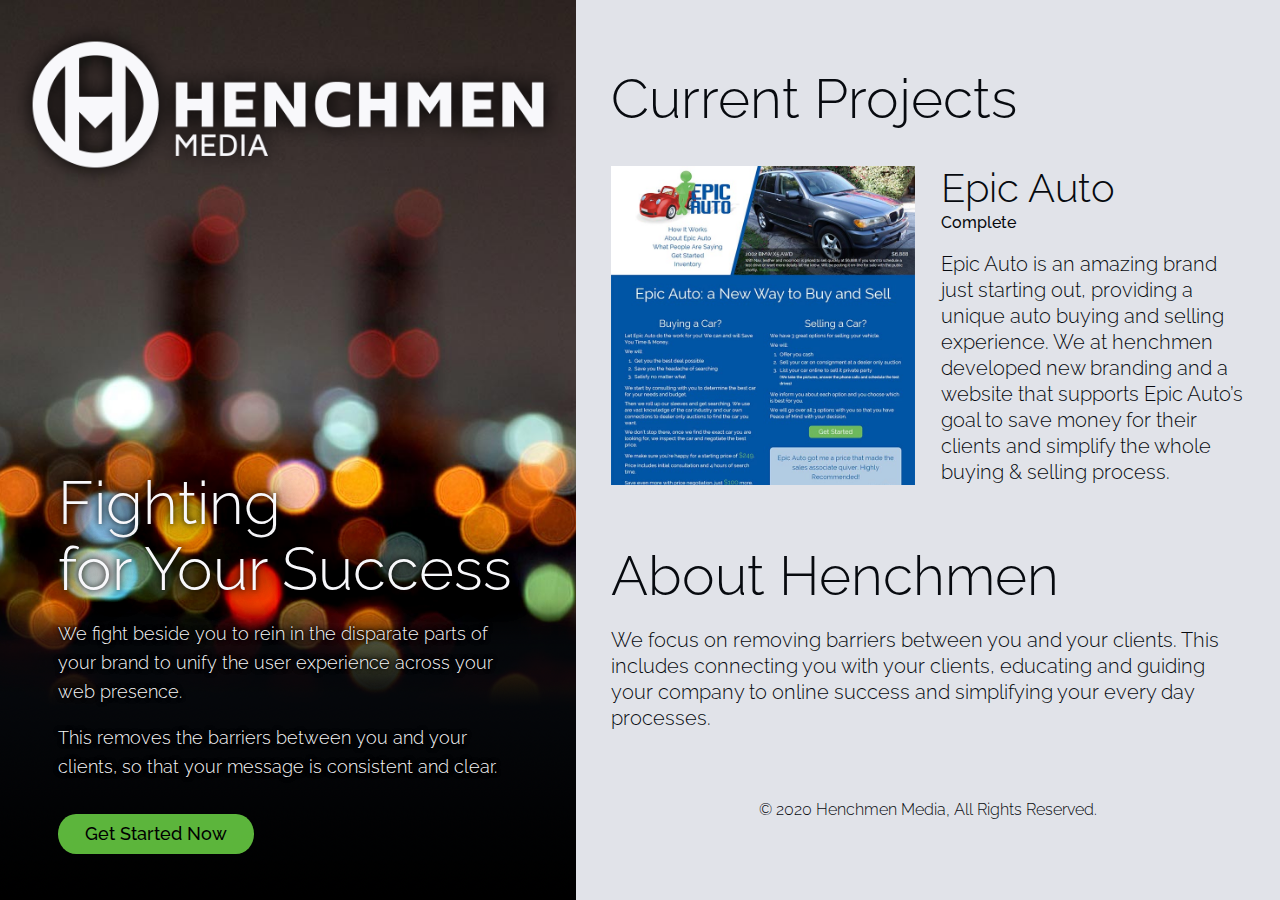
<file: index.html>
<!doctype html>

<html lang="en-US">

<head>
<meta charset="utf-8">

<meta http-equiv="X-UA-Compatible" content="IE=edge,chrome=1">

<title>Henchmen Media</title>

<meta name="HandheldFriendly" content="True">
<meta name="MobileOptimized" content="320">
<meta name="viewport" content="width=device-width, initial-scale=1.0"/>

<link rel="stylesheet" href="./css/style.css" type="text/css" media="all" />

</head>

<body class="home page-template-default page">

<div id="wrapper">

<main id="main" class="page">
<div class="contain">

<article class="clearfix page type-page status-publish hentry" role="article" itemscope itemtype="http://schema.org/BlogPosting" itemprop="articleBody">
	<section class="entry-content clearfix">

		<div class="header-page header-home">
			<div class="header-logo"><a href="#top" class="logo scroll"><img src="./images/logo1.png" alt="logo" width="617" height="187" /></a></div>
			<div class="header-text">
				<h1>Fighting<br />
					for Your Success</h1>
				<p>We fight beside you to rein in the disparate parts of your brand to unify the user experience across your web presence.</p>
				<p>This removes the barriers between you and your clients, so that your message is consistent and clear.</p>
				<div class="header-footer">
					<a href="#start" class="button scroll">Get Started Now</a>
				</div>
			</div>
		</div>

		<div class="body-page body-home">

			<h2 id="top">Current Projects</h2>
			<div class="flex projects">
				<div class="project-image"><img src="./images/screen-epicauto.jpg" alt="" width="700" height="800" /></div>
				<div class="project-content">
					<h3>Epic Auto</h3>
					<h4>Complete</h4>
					<p>Epic Auto is an amazing brand just starting out, providing a unique auto buying and selling experience. We at henchmen developed new branding and a website that supports Epic Auto&#8217;s goal to save money for their clients and simplify the whole buying &#038; selling process.</p>
				</div>
			</div>

			<h2>About Henchmen</h2>
			<p>We focus on removing barriers between you and your clients. This includes connecting you with your clients, educating and guiding your company to online success and simplifying your every day processes.</p>

		</div>

	</section>
</article>

<footer id="footer" role="contentinfo">
<div class="contain">
	<span>&copy; 2020 Henchmen Media, All Rights Reserved.</span>
</div>
</footer>

</div>
</main>

</div>

</body>

</html>
</file>
<file: css/style.css>
@import url(https://fonts.googleapis.com/css?family=Raleway:300,500);

/* Normalize */
*, *:before, *:after { -webkit-box-sizing: border-box; -moz-box-sizing: border-box; -ms-box-sizing: border-box; box-sizing: border-box; }
html{font-size:100%;-webkit-text-size-adjust:100%;-ms-text-size-adjust:100%}
body,table,iframe,div,section,article,header,footer,main,nav,h1,h2,h3,h4,h5,h6,hr,form,fieldset,legend,button,input,select,textarea,ul,ol,li,dl,dt,dd,blockquote,p,details,summary,pre,figure,img,audio,canvas,video,object,embed,span,a,strong,b,em,i,u,s,cite,abbr,sub,sup,mark,del,ins,code,kbd,samp,var{margin:0;border:0;padding:0;outline:none}
iframe,div,section,article,header,footer,main,nav,h1,h2,h3,h4,h5,h6,hr,form,fieldset,legend,ul,ol,dl,dt,dd,blockquote,p,details,summary,pre,figure{display:block}
img,audio,canvas,video,object,embed{display:inline-block}
audio:not([controls]){display:none;height:0}
svg:not(:root){overflow:hidden}
[hidden]{display:none}
button,input,select,textarea{vertical-align:top;font-family:inherit;font-size:1em;line-height:normal}
textarea{overflow:auto;resize:vertical}
button,input[type=button],input[type=reset],input[type=submit]{-webkit-appearance:button;cursor:pointer}
button[disabled],input[disabled]{cursor:default}
a:focus{outline:dotted thin}
strong,b{font-weight:500}
em,i,dfn,cite{font-style:italic}
u,ins{text-decoration:underline}
s,del{text-decoration:line-through}
small{font-size:0.75em}
sub,sup{font-size:0.75em;line-height:0;position:relative;vertical-align:baseline}
sup{top:-0.5em}
sub{bottom:-0.25em}
abbr[title]{border-bottom:1px dotted}
mark{background:#ff0;color:#000}
code,kbd,pre,samp{font-family:monospace,serif;font-size:1em}
pre{white-space:pre;white-space:pre-wrap;word-wrap:break-word}

/* Responsive Styles */
iframe, img, audio, canvas, video, object, embed { vertical-align: middle; max-width: 100%; height: auto; }

/* Theme Editor Styles */
html { font-size: 16px; height: 100%; }
body, table, th, td { font-family: 'Raleway', sans-serif; font-size: 1em; font-weight: 300; line-height: 1.3; }
body { color: #fff; background: #222; height: 100%; }
a { text-decoration: none; color: #21759b; -webkit-transition: all 300ms ease; transition: all 300ms ease; }
a:hover { color: #222; }
h1,h2,h3,h4,h5,h6 { margin: 1em 0 0.3em 0; line-height: 1.1; font-weight: 300; }
h1 { margin: 0.3em 0; font-size: 3em; }
h2 { margin: 0.75em 0 0.3em 0; font-size: 2.75em; }
h3 { font-size: 2em; }
h4 { font-size: 1.5em; }
h5 { font-size: 1.25em; }
h6 { font-size: 1em; }

iframe { margin: 1em auto; }

p, pre, dl, figure { margin: 1em 0; }
ul, ol { margin: 1em 0 1em 2em; }
ul { list-style: disc; }
ol { list-style: decimal; }
blockquote, figcaption { margin: 1em 2em; font-style: italic; }
blockquote em, blockquote i, figcaption em, figcaption i { font-style: normal; }

.clearfix { zoom: 1; }
.clearfix:before, .clearfix:after { content: ""; display: table; }
.clearfix:after { display: block; visibility: hidden; clear: both; height: 0; }

.text-left { text-align: left; }
.text-center { text-align: center; }
.text-right { text-align: right; }

.white { color: #fff; }
.black { color: #000; }
.large { font-size: 1.1em; }
.normal { font-weight: normal; font-style: normal; }
.small { font-size: 0.9em; }
.incog { text-decoration: none; color: inherit; }

.button { display: inline-block; vertical-align: middle; margin: 0; border-radius: 1em/50%; padding: 0.6em 1.5em; font-weight: 500; line-height: 1; text-decoration: none; color: #000; background: #6cd546; opacity: 0.85; -webkit-transition: all 300ms; transition: all 300ms; }
.button:hover, .button:focus { text-decoration: none; color: #000; opacity: 1; }

.flex { display: -webkit-box; display: -webkit-flex; display: flex; flex-directon: row; flex-wrap: wrap; justify-content: space-between; align-items: flex-start; clear: both; }
.flex > * { flex: 0 1 auto; width: 100%; }

.screen-reader-text { display: none; }

/* Global Header & Footer Styles */
#wrapper { position: relative; margin: auto; padding: 0; max-width: 1600px; min-height: 100%; color: #070a0f; background: #e1e3e9; }

.header-page { position: relative; color: #f8f8fb; background: center no-repeat #111; background-size: cover; }
.header-logo { padding: 1px; }
.header-logo .logo { display: inline-block; margin: 1em 2%; }
.header-text { padding: 8% 10%; min-height: 300px; line-height: 1.6; background: url(../images/bg-headertext.png) bottom center repeat-x; }
.header-text h1 { text-shadow: 0 0 0.1em #000, 0 0 0.5em #000, 0 0 0.5em #000; }
.header-text p { font-size: 18px; text-shadow: 0 0 0.1em #000, 0 0 0.3em #000, 0 0 0.3em #000; }
.header-footer { margin: 1.8em 0 0 0; font-size: 18px; }

.body-page { padding: 4% 5%; }

#footer { padding: 3%; font-size: 16px; text-align: center; }
/* Global Header & Footer Styles */

.header-home { background-image: url(../images/bg-home.jpg); }

.project-image { position: relative; overflow: hidden; margin: 1em 0 0 0; padding: 75% 0 0 0; }
.project-image img { position: absolute; top: 0; left: 0; z-index: 1; }
.project-image a { display: block; color: inherit; }
.project-image a:before { content: ''; display: block; position: absolute; top: 0.5em; right: 0.5em; z-index: 2; width: 36px; height: 36px; background: url(../images/i-arrow.png) center no-repeat; opacity: 0.5; -webkit-transition: all 300ms; transition: all 300ms; }
.project-image a:hover:before { opacity: 0.8; }
.project-image span { position: absolute; bottom: 1em; right: 1em; z-index: 3; border-radius: 1em/50%; padding: 0.4em 1em; font-size: 0.75em; font-weight: 500; text-align: center; background: #6cd546; box-shadow: 0 0 1em 0 rgba(0,0,0,0.75); -webkit-transition: all 300ms; transition: all 300ms; }
.project-image a:hover span {  }
.project-content { margin: 1em 0; }
.project-content h3 { margin: 0; }
.project-content h4 { margin: 0.2em 0 0 0; font-size: 0.8em; font-weight: 500; }
.project-content:last-child { margin: 1em 0 0 0; }

@media only screen and (min-width: 40em){
	html { font-size: 18px; }

	.projects { align-items: stretch; }
	.project-image { margin: 1em 0; padding: 37.5% 0 0 0; width: 48%; }
	.project-content { margin: 1em 0; width: 48%; }
}

@media only screen and (min-width: 50em){
	html { font-size: 20px; }
}

@media only screen and (min-width: 60em){
	html { font-size: 18px; }
	.header-page { position: fixed; top: 0; right: 55%; width: 45%; max-width: 800px; height: 100%; }
	.header-text { position: absolute; bottom: 0; left: 0; width: 100%; }
	#main { margin: 0 0 0 45%; }

	.project-image { margin: 1em 0 0 0; padding: 75% 0 0 0; width: 100%; }
	.project-content { margin: 1em 0 0 0; width: 100%; }
}

@media only screen and (min-width: 70em){
	html { font-size: 20px; }

	.project-image { margin: 1em 0; padding: 37.5% 0 0 0; width: 48%; }
	.project-content { margin: 1em 0 0 0; width: 48%; }
}

@media only screen and (min-width: 90em){
	html { font-size: 22px; }
}

@media only screen and (min-width: 100em){
	html { font-size: 24px; }
}

@media print {
	@page { margin: 0.5cm; }
	* { background: transparent !important; color: black !important; text-shadow: none !important; filter:none !important; -ms-filter: none !important; }
	a, a:visited { color: #444 !important; text-decoration: underline; }
	abbr[title]:after { content: " (" attr(title) ")"; }
	pre, blockquote { border: 1px solid #999; page-break-inside: avoid; }
	thead { display: table-header-group; }
	tr, img { page-break-inside: avoid; }
	img { max-width: 100% !important; }
	p, h1, h2, h3 { orphans: 3; widows: 3; }
	h1, h2, h3 { page-break-after: avoid; }
}
</file>
